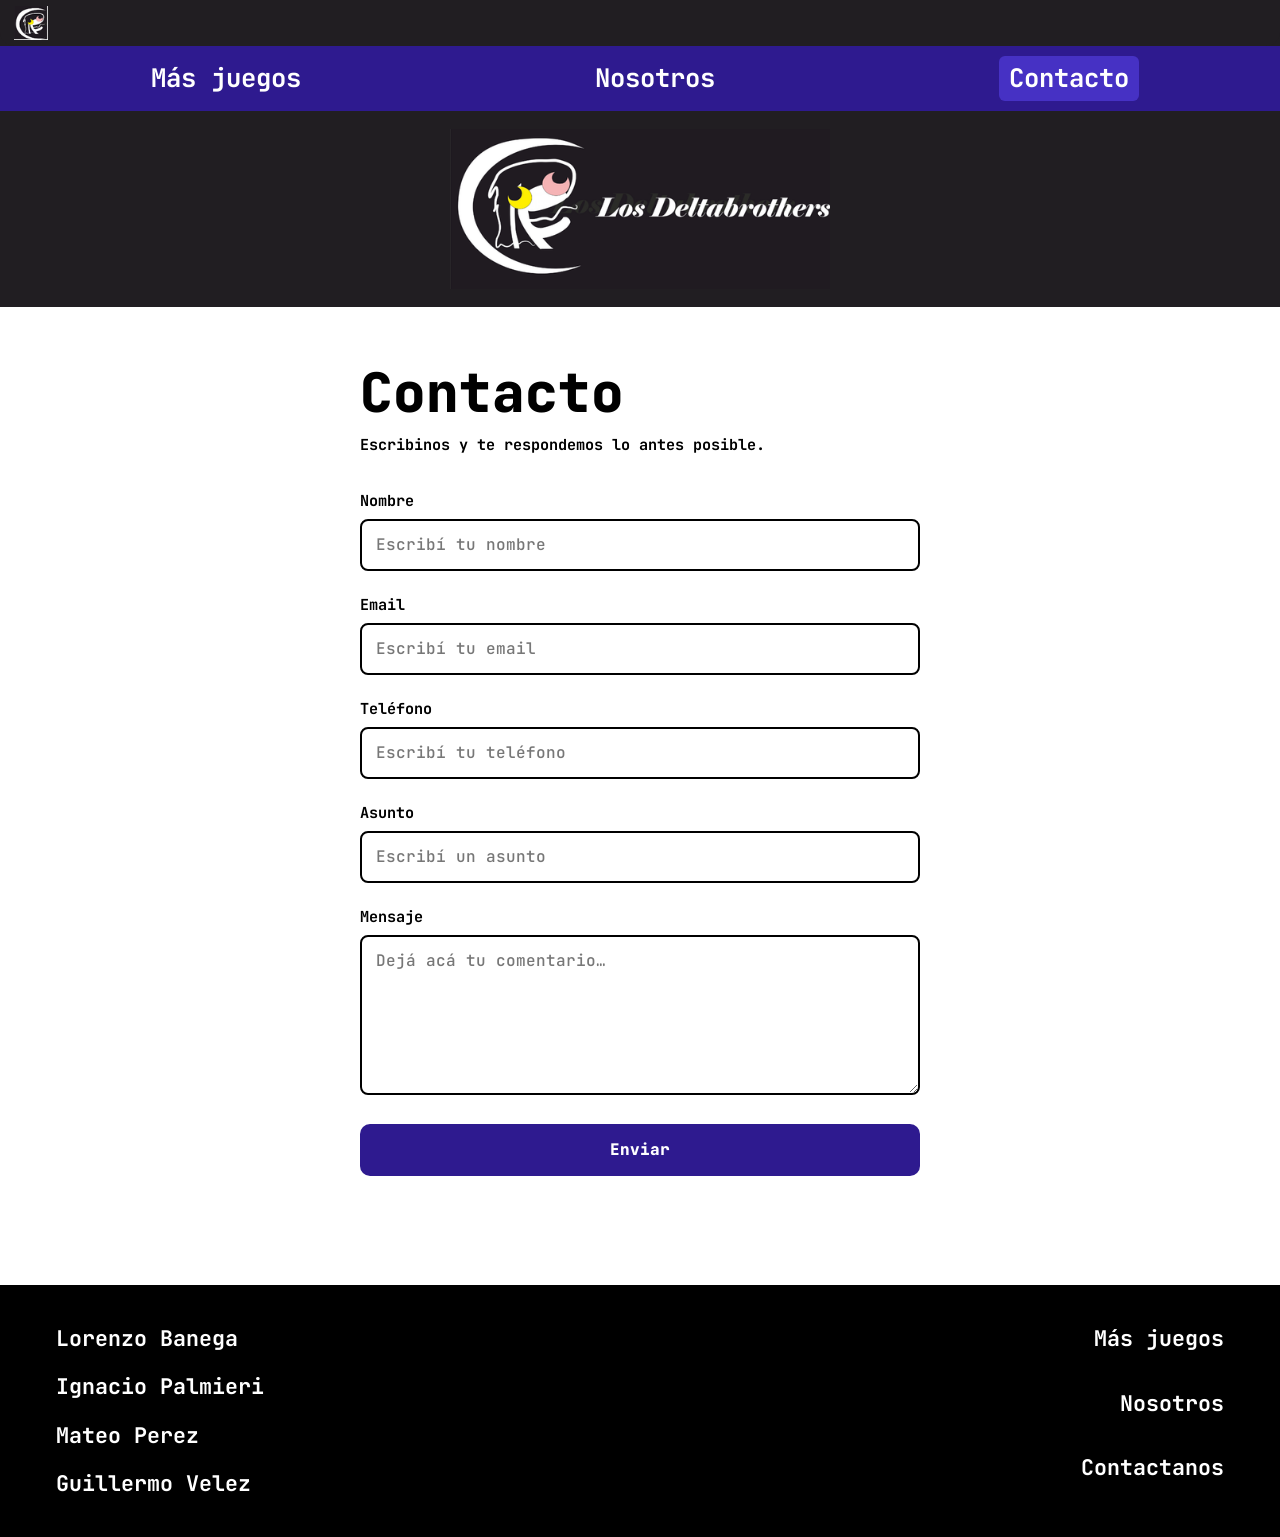
<file: contactos/contacto.html>
<!DOCTYPE html>
<html lang="es">
<head>
  <meta charset="UTF-8">
  <meta name="viewport" content="width=device-width, initial-scale=1">
  <title>Contacto · Los Deltabrothers</title>
  <link rel="icon" href="../img/logo.png">
  <link rel="preconnect" href="https://fonts.googleapis.com">
  <link rel="preconnect" href="https://fonts.gstatic.com" crossorigin>
  <link href="https://fonts.googleapis.com/css2?family=JetBrains+Mono:wght@500;700;800&display=swap" rel="stylesheet">
  <link rel="stylesheet" href="../style.css">
  <link rel="stylesheet" href="contacto.css">
</head>
<body>

  <div class="topbar">
    <a href="../index.html"><img src="../img/logo_sin_nombre.png" alt="Los Deltabrothers" class="topbar__logo logoP"></a>
  </div>

  <nav class="nav" aria-label="Principal">
    <a href="../index.html#juegos">Más juegos</a>
    <a href="../index.html#nosotros">Nosotros</a>
    <a href="contacto.html" aria-current="page">Contacto</a>
  </nav>

  <header class="banner">
    <a href="../index.html"><img src="../img/logo_nombre.png" alt="Los Deltabrothers" class="banner__logo"></a>
  </header>

  <main class="contact">
    <div class="contact__card">
      <h1>Contacto</h1>
      <p class="contact__intro">Escribinos y te respondemos lo antes posible.</p>

      <form id="form-contacto" novalidate>
        <div class="field">
          <label for="nombre">Nombre</label>
          <input type="text" name="nombre" id="nombre" required autocomplete="name" placeholder="Escribí tu nombre">
        </div>

        <div class="field">
          <label for="email">Email</label>
          <input type="email" name="email" id="email" required autocomplete="email" placeholder="Escribí tu email">
        </div>

        <div class="field">
          <label for="telefono">Teléfono</label>
          <input type="tel" name="telefono" id="telefono" required autocomplete="tel" placeholder="Escribí tu teléfono">
        </div>

        <div class="field">
          <label for="asunto">Asunto</label>
          <input type="text" name="asunto" id="asunto" required placeholder="Escribí un asunto">
        </div>

        <div class="field">
          <label for="mensaje">Mensaje</label>
          <textarea name="mensaje" id="mensaje" required placeholder="Dejá acá tu comentario…"></textarea>
        </div>

        <button type="submit" class="btn">Enviar</button>
        <p class="status" id="status" role="status" aria-live="polite"></p>
      </form>
    </div>
  </main>

  <footer class="footer" id="contacto">
    <ul class="footer__team">
      <li>Lorenzo Banega</li>
      <li>Ignacio Palmieri</li>
      <li>Mateo Perez</li>
      <li>Guillermo Velez</li>
    </ul>
    <ul class="footer__links">
      <li><a href="../index.html#juegos">Más juegos</a></li>
      <li><a href="../index.html#nosotros">Nosotros</a></li>
      <li><a href="contacto.html">Contactanos</a></li>
    </ul>
  </footer>

  <div class="toast" id="toast" role="status" aria-live="polite">Próximamente</div>

  <script src="contacto.js"></script>
</body>
</html>
</file>
<file: style.css>
:root {
    --bg: #211e22;
    --black: #000;
    --purple: #2e1a8f;
    --purple-hover: #4631c4;
    --paper: #fff;
    --ink: #000;
    --font: "JetBrains Mono", ui-monospace, "Roboto Mono", Consolas, monospace;
  }
  
  *, *::before, *::after { box-sizing: border-box; }
  
  html { scroll-behavior: smooth; }
  
  body {
    margin: 0;
    font-family: var(--font);
    font-weight: 700;
    background: var(--bg);
    color: #fff;
    line-height: 1.6;
  }
 .logoP{
    padding: 0;
 }
  img { max-width: 100%; display: block; }
  a { color: inherit; }
  :focus-visible { outline: 3px solid #ffd400; outline-offset: 3px; }
  
  .topbar {
    background: var(--bg);
    padding: 6px 14px;
    border-radius: 0 0 14px 14px;
  }
  .topbar__logo { width: 34px; height: 34px; }
  
  .nav {
    background: var(--purple);
    display: flex;
    flex-direction: row;
    flex-wrap: wrap;
    justify-content: space-around;
    gap: 8px 24px;
    padding: 10px 16px;
    position: sticky;
    top: 0;
    z-index: 10;
  }
  .img-nav{
    border-radius: 10ch;
  }
  .nav a {
    text-decoration: none;
    font-size: clamp(1rem, 2.2vw, 1.6rem);
    padding: 2px 10px;
    border-radius: 6px;
    transition: background .15s;
  }
  .nav a:hover { background: var(--purple-hover); }
  
  .banner {
    background: var(--bg);
    display: flex;
    justify-content: center;
    padding: 18px 16px;
  }
  .banner__logo { width: min(380px, 80vw); }
  
  .games {
    background: var(--black);
    display: flex;
    flex-wrap: wrap;
    justify-content: center;
    gap: clamp(24px, 7vw, 90px);
    padding: 48px 16px;
  }
  .cover {
    background: none;
    border: 0;
    padding: 0;
    cursor: pointer;
    transition: transform .2s;
  }
  .cover img {
    width: clamp(110px, 18vw, 150px);
    image-rendering: pixelated;
  }
  .cover:hover { transform: translateY(-6px) scale(1.04); }
  
  .light { background: var(--paper); color: var(--ink); padding: 56px 16px 64px; }
  .wrap { max-width: 820px; margin: 0 auto; }
  
  .block { margin-bottom: 56px; }
  .block h2 {
    font-size: clamp(2rem, 6vw, 3.4rem);
    font-weight: 800;
    line-height: 1.1;
    margin: 0 0 14px;
  }
  .block p { margin: 0 0 10px; font-size: .95rem; max-width: 68ch; }
  
  .members {
    background: var(--black);
    color: #fff;
    border-radius: 18px;
    padding: 32px;
    margin-top: 20px;
    display: grid;
    grid-template-columns: repeat(auto-fit, minmax(260px, 1fr));
    gap: 32px 28px;
  }
  .member { display: flex; gap: 16px; align-items: flex-start; }
  .member__photo {
    flex: none;
    width: 92px;
    height: 92px;
    background: #f7f7f7;
    
  }
  .member h3 { margin: 0; font-size: 1.1rem; line-height: 1.3; }
  .member p { margin: 2px 0 0; font-size: .85rem; }
  
  .game-page { padding: 32px 20px 56px; max-width: 1000px; margin: 0 auto; }
  .game-page[hidden] { display: none; }
  .game-page h1 {
    text-align: center;
    font-size: clamp(2rem, 6vw, 3.4rem);
    font-weight: 800;
    margin: 0 0 24px;
  }
  .game-page h2 { font-size: clamp(1.6rem, 4.5vw, 2.6rem); font-weight: 800; line-height: 1.15; margin: 0 0 12px; }
  .game-page p { font-size: .95rem; max-width: 68ch; margin: 0 0 10px; }
  
  .screen {
    width: 1152px;
    height: 648px;
    aspect-ratio: 1;
    margin: 0 auto ;
    place-items: center;

  }

  .gameiframe {
    width: 1152px;
    height: 648px;
    aspect-ratio: 1;
    margin: 0 auto ;
    background: #000;
    border: 6px solid #fff;
    place-items: center;
  }
  .screen__text {
    font-family: "Comic Sans MS", "Comic Neue", cursive;
    font-size: clamp(1.8rem, 6vw, 2.6rem);
    letter-spacing: .02em;
    animation: flicker 3s steps(1) infinite;
  }
  @keyframes flicker { 0%, 92%, 100% { opacity: 1; } 94% { opacity: .35; } 96% { opacity: 1; } 98% { opacity: .5; } }
  
  .split {
    display: flex;
    align-items: center;
    gap: 28px;
    margin-bottom: 48px;
  }
  .split--reverse { justify-content: space-between; }
  .split__cover { flex: none; width: 130px; image-rendering: pixelated; }
  .split a { text-decoration: underline; text-underline-offset: 3px; }
  
  .back { margin-top: 24px; }
  .back a { text-decoration: none; }
  .back a:hover { text-decoration: underline; }
  
  .footer {
    background: var(--black);
    display: flex;
    justify-content: space-between;
    gap: 32px;
    padding: 36px clamp(20px, 5vw, 56px);
    font-size: clamp(1rem, 2.2vw, 1.35rem);
  }
  .footer ul { list-style: none; margin: 0; padding: 0; display: grid; gap: 14px; }
  .footer__links { text-align: right; }
  .footer a { text-decoration: none; }
  .footer a:hover { text-decoration: underline; }
  
  .toast {
    position: fixed;
    left: 50%;
    bottom: 24px;
    transform: translate(-50%, 24px);
    background: #fff;
    color: #000;
    padding: 10px 20px;
    border-radius: 10px;
    opacity: 0;
    pointer-events: none;
    transition: opacity .2s, transform .2s;
    z-index: 20;
  }
  .toast.show { opacity: 1; transform: translate(-50%, 0); }
  
  @media (max-width: 640px) {
    .split, .split--reverse { flex-direction: column; text-align: left; align-items: flex-start; }
    .split--reverse .split__cover { order: 2; }
    .members { padding: 22px; }
    .footer { font-size: .95rem; }
  }
  
  @media (prefers-reduced-motion: reduce) {
    html { scroll-behavior: auto; }
    .screen__text { animation: none; }
    .cover, .toast { transition: none; }
  }
</file>
<file: contactos/contacto.css>
.contact {
    background: var(--paper);
    color: var(--ink);
    padding: 56px 16px 72px;
  }
  
  .contact__card {
    max-width: 560px;
    margin: 0 auto;
  }
  
  .contact h1 {
    font-size: clamp(2rem, 6vw, 3.4rem);
    font-weight: 800;
    line-height: 1.1;
    margin: 0 0 10px;
  }
  
  .contact__intro { margin: 0 0 32px; font-size: .95rem; }
  
  .field { margin-bottom: 22px; }
  
  .field label {
    display: block;
    font-size: .95rem;
    margin-bottom: 6px;
  }
  
  .field input,
  .field textarea {
    width: 100%;
    font: inherit;
    font-weight: 500;
    color: var(--ink);
    background: #fff;
    border: 2px solid var(--ink);
    border-radius: 8px;
    padding: 11px 14px;
  }
  
  .field textarea { min-height: 160px; resize: vertical; }
  
  .field input::placeholder,
  .field textarea::placeholder { color: #777; }
  
  .field input:focus,
  .field textarea:focus {
    outline: 3px solid #ffd400;
    outline-offset: 2px;
    border-color: var(--purple);
  }
  
  .field.invalid input,
  .field.invalid textarea { border-color: #c0121f; }
  
  .req { color: var(--purple); }
  
  .btn {
    font: inherit;
    font-weight: 800;
    width: 100%;
    padding: 13px 20px;
    color: #fff;
    background: var(--purple);
    border: 0;
    border-radius: 10px;
    cursor: pointer;
    transition: background .15s;
  }
  .btn:hover { background: var(--purple-hover); }
  .btn:disabled { opacity: .6; cursor: default; }
  
  .note { font-size: .85rem; margin: 14px 0 0; }
  
  .status { margin: 14px 0 0; font-size: .95rem; min-height: 1.5em; }
  .status.ok { color: #0b6b2a; }
  .status.error { color: #c0121f; }
  
  .nav a[aria-current="page"] { background: var(--purple-hover); }
</file>
